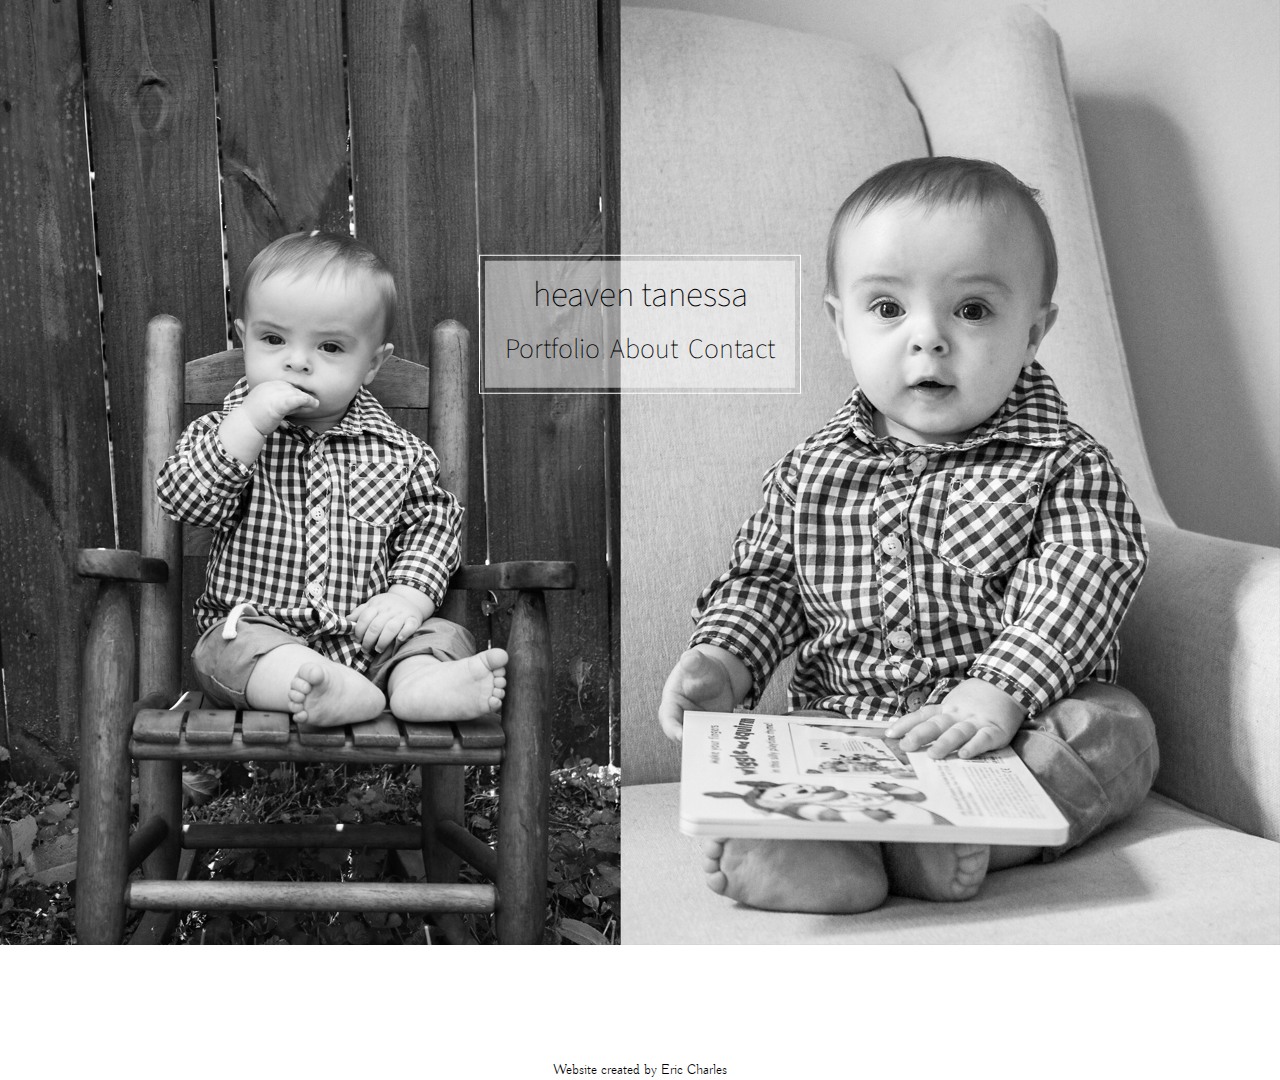
<file: index.html>
<!DOCTYPE html>
<html>
  <head>
    <meta charset="utf-8">
    <meta name="viewport" content="width=device-width, initial-scale=1" />
    <link rel="stylesheet" href="https://maxcdn.bootstrapcdn.com/bootstrap/3.3.7/css/bootstrap.min.css" integrity="sha384-BVYiiSIFeK1dGmJRAkycuHAHRg32OmUcww7on3RYdg4Va+PmSTsz/K68vbdEjh4u" crossorigin="anonymous">
    <script type="text/javascript" src="javaScript/jquery-3.1.1.js"></script>
    <link href="css/style.css" rel="stylesheet">
    <link href="https://fonts.googleapis.com/css?family=Buda:300|Comfortaa|Raleway|Source+Sans+Pro:200,400" rel="stylesheet">
    <title>Heaven Tanessa Photography | Home</title>
  </head>
  <body>


    <div class="fixedbg">
    <!-- <div id="headWrapper">
      <h1 id="logo"><a href="#" class="logoButton">heaven tanessa</a></h1>
      <h2 id="desktopMenu">
        <a href="pages/portfolio.html" class="button">Portfolio</a>
        <a href="pages/about.html" class="button">About</a>
        <a href="pages/contact.html" class="button">Contact</a>
      </h2>

      <div class="menu_button">
        &#9776; Menu
      </div>
    </div> -->
    <div id="indexHeadWrapper">
      <h1><a href="pages/portfolio.html" id="homeHeader">heaven tanessa</a></h1>
      <h2>
        <a href="pages/portfolio.html" class="button">Portfolio</a><a href="pages/about.html" class="button">About</a><a href="pages/contact.html" class="button">Contact</a>
      </h2>


    </div>




    <!-- background closer -->
  </div>
    <footer>Website created by <a href="http://ericcharl.es" target="_blank">Eric Charles</a></footer>

    <script type="text/javascript" src="javaScript/mobileDetector.js"></script>
    <script type="text/javascript" src="javaScript/easing.js"></script>
  </body>
</html>
</file>
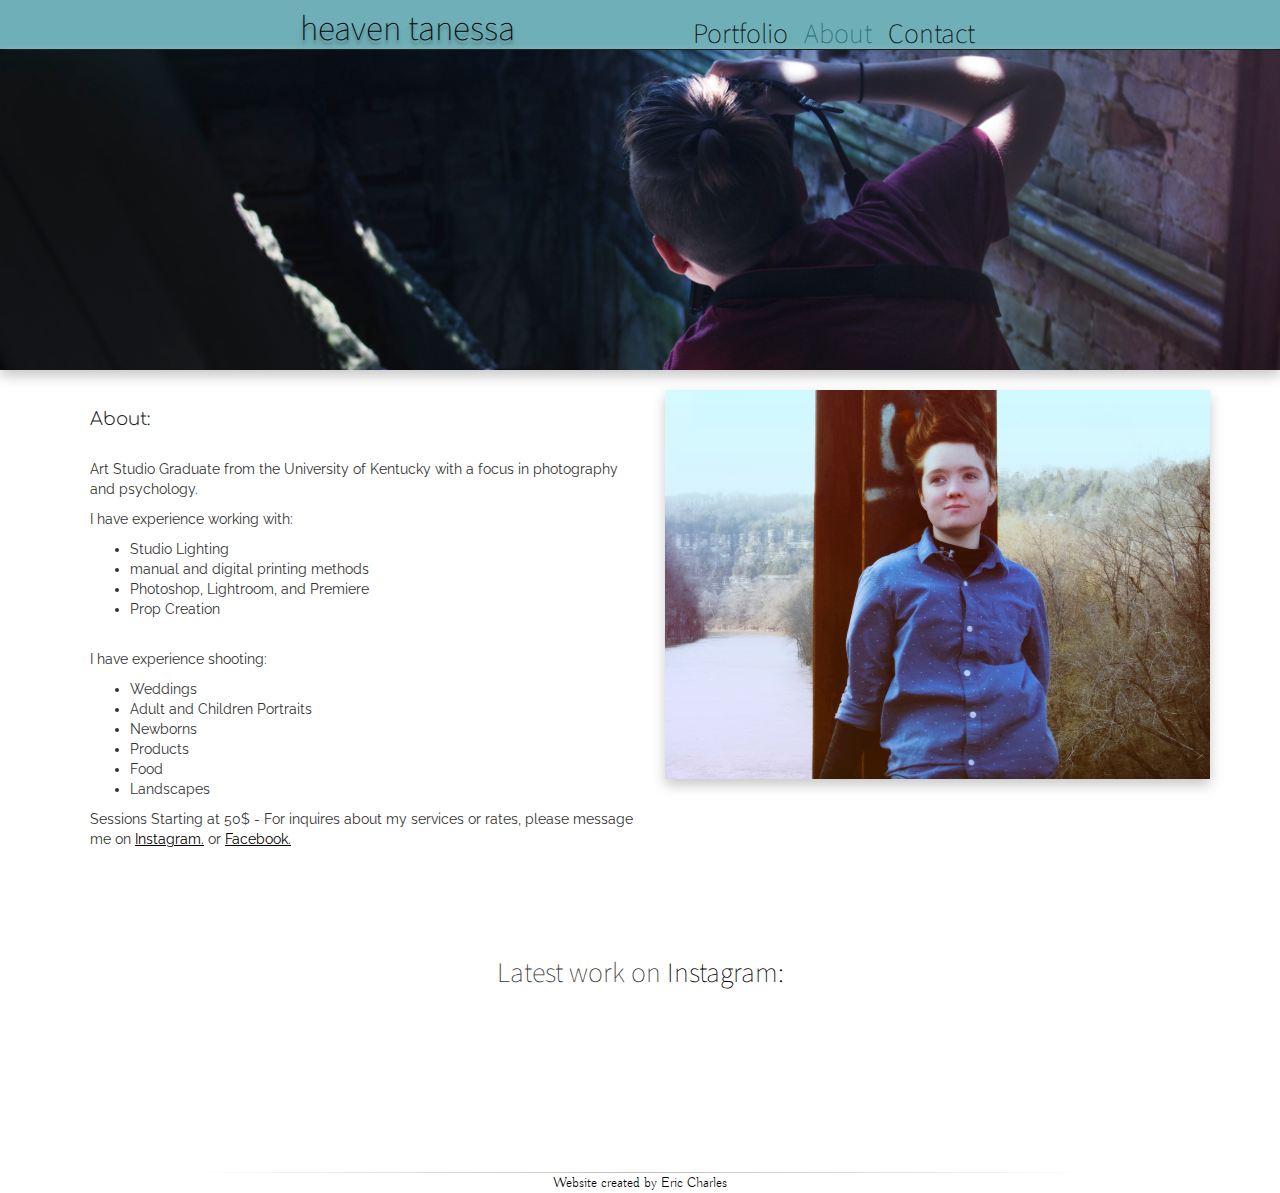
<file: pages/about.html>
<!DOCTYPE html>
<html>
  <head>
    <meta charset="utf-8">
    <title>About Me | heaven tanessa</title>
    <meta name="viewport" content="width=device-width, initial-scale=1" />
    <link rel="stylesheet" href="https://maxcdn.bootstrapcdn.com/bootstrap/3.3.7/css/bootstrap.min.css" integrity="sha384-BVYiiSIFeK1dGmJRAkycuHAHRg32OmUcww7on3RYdg4Va+PmSTsz/K68vbdEjh4u" crossorigin="anonymous">
    <script type="text/javascript" src="../javaScript/jquery-3.1.1.js"></script>
    <link href="https://fonts.googleapis.com/css?family=Buda:300|Comfortaa|Raleway|Source+Sans+Pro:200,400" rel="stylesheet">
    <link href="../css/style.css" rel="stylesheet">
    <link href="../css/lightbox.css" rel="stylesheet">

    <a name="top"></a>
  </head>
  <body>

    <div id="headWrapperPages">
      <h1 id="logo"><a href="../index.html" class="logoButton">heaven tanessa</a></h1>
      <h2 id="desktopMenu">
        <a href="portfolio.html" class="button">Portfolio</a>
        <a href="#" class="button" id="selected">About</a>
        <a href="contact.html" class="button">Contact</a>
      </h2>
      <div class="menu_button">
        &#9776; Menu
      </div>
    </div>

    <img src="../images/about/banner (2).jpg" alt="insert image here" width="100%" class="shadow">

    <br><br>


      <div class="container">
        <div class="row">

          <div class="col-sm-6">
            <h3 class="left">About:</h3>

            <div class="description">
              <!-- <strong>About me:</strong> -->
              <br>
              <p>Art Studio Graduate from the University of Kentucky with a focus in photography and psychology.</p>
              <p>I have experience working with: </p>
              <ul>
                <li>Studio Lighting</li>
                <li>manual and digital printing methods</li>
                <li>Photoshop, Lightroom, and Premiere</li>
                <li>Prop Creation</li>
              </ul>
<br>
              <p>I have experience shooting:</p>
              <ul>
                <li>Weddings</li>
                <li>Adult and Children Portraits</li>
                <li>Newborns</li>
                <li>Products </li>
                <li>Food </li>
                <li>Landscapes </li>
              </ul>

              <p>Sessions Starting at 50$ - For inquires about my services or rates, please message me on <a href="https://www.instagram.com/tanessaphotography/" target="_blank" style="text-decoration:underline;">Instagram.</a> or <a href="https://www.facebook.com/tanessaphotography/" target="_blank" style="text-decoration:underline;">Facebook.</a></p>
            </div>
          </div>


          <div class="col-sm-6">
            <div>
              <img src="../images/about/headshot.jpg" class="shadow" alt="insert image here" width="100%" height="auto"></img>
            </div>
          </div>

        </div>
      </div>


      <br><br>
      <br><br>

    <!-- <footer id="footer">
        <a href='#top' id="toTop"><img src="../images/misc_icons/up.png"></a>&nbsp;&nbsp;&nbsp;&nbsp;&nbsp;&nbsp;&nbsp;&nbsp;
    </footer> -->
    <h2 class="center">Latest work on <a href="https://www.instagram.com/tanessaphotography/" target="_blank">Instagram:</a></h2>
    <!-- LightWidget WIDGET --><script src="https://cdn.lightwidget.com/widgets/lightwidget.js"></script><iframe src="//lightwidget.com/widgets/65821820556959989dc6c71ed52a1c3c.html" scrolling="no" allowtransparency="true" class="lightwidget-widget" style="width:100%;border:0;overflow:hidden;"></iframe>
    <hr>

    <footer>Website created by <a href="http://ericcharl.es" target="_blank" style="color:black">Eric Charles</a></footer>

    <script type="text/javascript" src="../javaScript/mobileDetector.js"></script>
    <script type="text/javascript" src="../javaScript/easing.js"></script>
    <script type="text/javascript" src="../javaScript/lightbox.min.js"></script>
  </body>
</html>
</file>
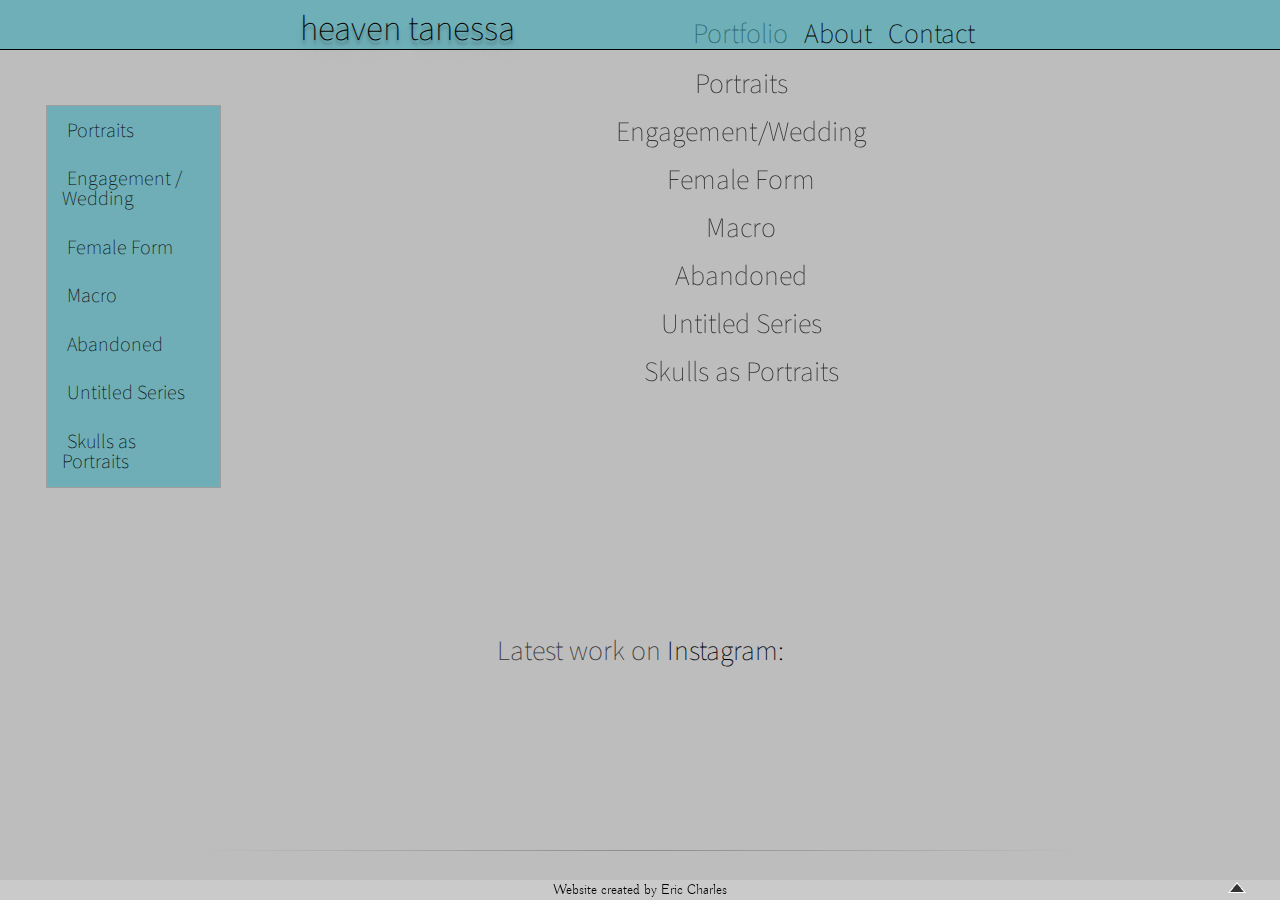
<file: pages/portfolio.html>
<!DOCTYPE html>
<html>
<head>
  <meta charset="utf-8">
  <title>Portfolio | heaven tanessa</title>
  <meta name="viewport" content="width=device-width, initial-scale=1" />
  <link rel="stylesheet" href="https://maxcdn.bootstrapcdn.com/bootstrap/3.3.7/css/bootstrap.min.css" integrity="sha384-BVYiiSIFeK1dGmJRAkycuHAHRg32OmUcww7on3RYdg4Va+PmSTsz/K68vbdEjh4u" crossorigin="anonymous">
  <script type="text/javascript" src="../javaScript/jquery-3.1.1.js"></script>
  <link href="https://fonts.googleapis.com/css?family=Buda:300|Comfortaa|Raleway|Source+Sans+Pro:200,400" rel="stylesheet">
  <link href="../css/style.css" rel="stylesheet">
  <link href="../css/lightbox.css" rel="stylesheet">

  <a name="top"></a>
</head>
<body style="background-color: #bdbdbd;">

  <div id="headWrapperPages">
    <h1 id="logo"><a href="../index.html" class="logoButton">heaven tanessa</a></h1>
    <h2 id="desktopMenu">
      <a href="#" class="button" id="selected">Portfolio</a>
      <a href="about.html" class="button">About</a>
      <a href="contact.html" class="button">Contact</a>
    </h2>
    <div class="menu_button">
      &#9776; Menu
    </div>
  </div>



  <div class="container" style="min-width:95%;">
    <div class="row" style="padding-left:0px;">
      <div class="col-sm-2 sidebar">
          <!-- <strong>About me:</strong>
          <br>
          <p>
            During my time attending the University of Kentucky, I have taken many interests in all forms of digital art, ceramics, and photography. I tend to have a focus on creating art as a process to learn a new skill, or develope existing skills, in order to build my knowledge in a variety of different areas.
            <br><br>
            I was born and raised in Kentucky and I plan on continuing to develope my skills in hopes of building a career in VFX, motion graphics, animation, game development, and/or web design. I also plan to persue ceramics and photography as both a professional skill, and as a personal hobby, given the time.
            <br><br>
          </p> -->

            <!-- <h2><a href="#1" class="sidebar-button">Female Form</a></h2>
            <br>
            <h2><a href="#2" class="sidebar-button">Macro</a></h2>
            <br>
            <h2><a href="#3" class="sidebar-button">Engagement / Wedding</a></h2>
            <br>
            <h2><a href="#4" class="sidebar-button">Portraits</a></h2>
            <br>
            <h2><a href="#5" class="sidebar-button">Abandoned</a></h2>
            <br>
            <h2><a href="#6" class="sidebar-button">Skulls as Portraits</a></h2> -->


            <!-- <div id="headWrapperPages"> -->
              <div id="desktopNavMenu">
                <h2><a href="#1" class="button trigger">Portraits</a></h2>
                <br>
                <h2><a href="#2" class="button trigger">Engagement / Wedding</a></h2>
                <br>
                <h2><a href="#3" class="button trigger">Female Form</a></h2>
                <br>
                <h2><a href="#4" class="button trigger">Macro</a></h2>
                <br>
                <h2><a href="#5" class="button trigger">Abandoned</a></h2>
                <br>
                <h2><a href="#6" class="button trigger">Untitled Series</a></h2>
                <br>
                <h2><a href="#7" class="button trigger">Skulls as Portraits</a></h2>
              </div>
              <div class="nav_menu_button">
                Navigation
              </div>
            <!-- </div> -->


      </div>




      <div class="col-sm-10 center">
        <a name="1"></a>
        <h2 class="center">Portraits</h2>
        <p class="center"></p>
        <div data-prodibi='{"type":"grid","settings":{"container":"2d6dvwqyog5k40j","account":"heaventanessa"}}'><script>;!function() {if (window.prodibiAsync == null) { var s = document.createElement('script'); s.async = !0; s.src = 'https://max1.prodibicdn.com/libraries/pages/prodibi.embed.2.0.min.js'; document.body.appendChild(s); }window.prodibiAsync = window.prodibiAsync || [];prodibiAsync.push({ type: "settings", settings: { account: "heaventanessa" } });}();</script></div>
        <a name="2"></a>
        <h2 class="center">Engagement/Wedding</h2>
        <p class="center"></p>
        <div data-prodibi='{"type":"grid","settings":{"container":"6y6y51y40re8z1q","account":"heaventanessa"}}'><script>;!function() {if (window.prodibiAsync == null) { var s = document.createElement('script'); s.async = !0; s.src = 'https://max1.prodibicdn.com/libraries/pages/prodibi.embed.2.0.min.js'; document.body.appendChild(s); }window.prodibiAsync = window.prodibiAsync || [];prodibiAsync.push({ type: "settings", settings: { account: "heaventanessa" } });}();</script></div>
        <a name="3"></a>
        <h2 class="center">Female Form</h2>
        <p class="center"></p>
        <div data-prodibi='{"type":"grid","settings":{"container":"76z60g0k1rlrz04","account":"heaventanessa"}}'><script>;!function() {if (window.prodibiAsync == null) { var s = document.createElement('script'); s.async = !0; s.src = 'https://max1.prodibicdn.com/libraries/pages/prodibi.embed.2.0.min.js'; document.body.appendChild(s); }window.prodibiAsync = window.prodibiAsync || [];prodibiAsync.push({ type: "settings", settings: { account: "heaventanessa" } });}();</script></div>
        <a name="4"></a>
        <h2 class="center">Macro</h2>
        <p class="center"></p>
        <div data-prodibi='{"type":"grid","settings":{"container":"zv1vmedg8ovx80r","account":"heaventanessa"}}'><script>;!function() {if (window.prodibiAsync == null) { var s = document.createElement('script'); s.async = !0; s.src = 'https://max1.prodibicdn.com/libraries/pages/prodibi.embed.2.0.min.js'; document.body.appendChild(s); }window.prodibiAsync = window.prodibiAsync || [];prodibiAsync.push({ type: "settings", settings: { account: "heaventanessa" } });}();</script></div>
        <a name="5"></a>
        <h2 class="center">Abandoned</h2>
        <p class="center"></p>
        <div data-prodibi='{"type":"grid","settings":{"container":"d1012ovj5y5k046","account":"heaventanessa"}}'><script>;!function() {if (window.prodibiAsync == null) { var s = document.createElement('script'); s.async = !0; s.src = 'https://max1.prodibicdn.com/libraries/pages/prodibi.embed.2.0.min.js'; document.body.appendChild(s); }window.prodibiAsync = window.prodibiAsync || [];prodibiAsync.push({ type: "settings", settings: { account: "heaventanessa" } });}();</script></div>
        <a name="6"></a>
        <h2 class="center">Untitled Series</h2>
        <p class="center"></p>
        <div data-prodibi='{"type":"grid","settings":{"container":"8led2xqjm6lr8ge","account":"heaventanessa"}}'><script>;!function() {if (window.prodibiAsync == null) { var s = document.createElement('script'); s.async = !0; s.src = 'https://max1.prodibicdn.com/libraries/pages/prodibi.embed.2.0.min.js'; document.body.appendChild(s); }window.prodibiAsync = window.prodibiAsync || [];prodibiAsync.push({ type: "settings", settings: { account: "heaventanessa" } });}();</script></div>
        <a name="7"></a>
        <h2 class="center">Skulls as Portraits</h2>
        <p class="center"></p>
        <div data-prodibi='{"type":"grid","settings":{"container":"yj6jxg57m2vxrjo","account":"heaventanessa"}}'><script>;!function() {if (window.prodibiAsync == null) { var s = document.createElement('script'); s.async = !0; s.src = 'https://max1.prodibicdn.com/libraries/pages/prodibi.embed.2.0.min.js'; document.body.appendChild(s); }window.prodibiAsync = window.prodibiAsync || [];prodibiAsync.push({ type: "settings", settings: { account: "heaventanessa" } });}();</script></div>
      </div>



    </div>
  </div>
  <br>
  <br>
  <br>
  <h2 class="center">Latest work on <a href="https://www.instagram.com/tanessaphotography/" target="_blank">Instagram:</a></h2>
  <!-- LightWidget WIDGET --><script src="https://cdn.lightwidget.com/widgets/lightwidget.js"></script><iframe src="//lightwidget.com/widgets/65821820556959989dc6c71ed52a1c3c.html" scrolling="no" allowtransparency="true" class="lightwidget-widget" style="width:100%;border:0;overflow:hidden;"></iframe>
  <hr>

  <footer id="footer">
    <a href='#top' id="toTop"><img src="../images/misc_icons/up.png"></a>&nbsp;&nbsp;&nbsp;&nbsp;&nbsp;&nbsp;&nbsp;&nbsp;
  </footer>

  <footer>Website created by <a href="http://ericcharl.es" target="_blank" style="color:black">Eric Charles</a></footer>

  <script type="text/javascript" src="../javaScript/mobileDetector.js"></script>
  <script type="text/javascript" src="../javaScript/easing.js"></script>
  <script type="text/javascript" src="../javaScript/lightbox.min.js"></script>
</body>
</html>
</file>
<file: css/style.css>
html {
  scroll-behavior: smooth;
}

#photos {
   /* Prevent vertical gaps */
   line-height: 0;

   -webkit-column-count: 5;
   -webkit-column-gap:   0px;
   -moz-column-count:    5;
   -moz-column-gap:      0px;
   column-count:         5;
   column-gap:           0px;

}

#photos img {
  /* Just in case there are inline attributes */
  width: 100% !important;
  height: auto !important;
  padding: 5px;
}

@media (max-width: 2000px) {
  #photos {
  -moz-column-count:    4;
  -webkit-column-count: 4;
  column-count:         4;
  }
}
@media (max-width: 1200px) {
  #photos {
  -moz-column-count:    3;
  -webkit-column-count: 3;
  column-count:         3;
  }
}
@media (max-width: 800px) {
  #photos {
  -moz-column-count:    2;
  -webkit-column-count: 2;
  column-count:         2;
  }
}
@media (max-width: 500px) {
  #photos {
  -moz-column-count:    1;
  -webkit-column-count: 1;
  column-count:         1;
  }
}


body {
  /*background: #232323 url("../images/background2.jpg");
  background-position: top;
  background-attachment:scroll;
  background-repeat: no-repeat;
  background-size: cover;
  margin: 0;
  padding: 0;*/

  /*font-family: 'Source Sans Pro', sans-serif;
  font-family: 'Buda', cursive;
  font-family: 'Comfortaa', cursive;*/
  font-family: 'Raleway', sans-serif;
  /* background-color: #bdbdbd; */
}

.fixedbg {
    background-image: url("../images/desktop-background.jpg");
    min-height:120vh;
    background-attachment:fixed;
    background-position: center;
    background-repeat: no-repeat;
    background-size: cover;
}
.fixedbgMobile {
    background-image: url("../images/mobile-background.jpg");
    min-height:120vh;
    background-attachment:fixed;
    background-position: center;
    background-repeat: no-repeat;
    background-size: cover;
}

.mobile-anchor{
  display: block;
  height: 490px; /*same height as header*/
  margin-top: -490px; /*same height as header*/
  visibility: hidden;
}


.container-fluid {
  text-align: center;
}

.left {
  text-align: left;
}

.padded {
  padding: 0px 0px 15px 0px;
  text-align: center;
}

.shadow {
  /*text-shadow: 0px 4px 3px rgba(0, 0, 0, 0.3),
          0px 8px 13px rgba(0, 0, 0, 0.5),
          0px 18px 23px rgba(0, 0, 0, 0.5);*/
  -o-box-shadow:      0px 6px 12px #c8c8c8;
  -icab-box-shadow:   0px 6px 12px #c8c8c8;
  -khtml-box-shadow:  0px 6px 12px #c8c8c8;
  -moz-box-shadow:    0px 6px 12px #c8c8c8;
  -webkit-box-shadow: 0px 6px 12px #c8c8c8;
  box-shadow:         0px 6px 12px #c8c8c8;

}


/*#headWrapperPages.banner {
  background: url("../images/banner2cr.jpg");
  background-position: center;
  background-size: cover;
}*/

div.fixed-bg a {
  /*color: white;*/
}

p {
  font-family: 'Raleway', sans-serif;
}

html {
  position: relative;
  min-height: 100%;
}

a {
  text-decoration: none;
  color: black;
}

h1 {
  font-family: 'Source Sans Pro', sans-serif;
  font-weight: 200;
  color: black;
  margin: auto;
  display:inline-block;
  /* font-size: 38px; */
  font-size: 2.5em;
  text-decoration: none;
}
a:hover {
  text-decoration: none;
  color: rgba(111,175,183,1);
}

h2 {
  font-family: 'Source Sans Pro', sans-serif;
  font-weight: 100;
  font-size: 2em;
  line-height: 1;
  /* word-wrap: break-word; */
}
h2 .sidebar-button {
  font-size: 1.7vw;
  /* font-size: 1.2em; */
}



h3 {
  font-family: 'Comfortaa', cursive;
  text-align: center;
  font-size: 18px;
  font-weight: lighter;
  color: #232323;
}

hr {
    border: 0;
    height: 1px;
    max-width: 1500px;
    width: 70%;
    background-image: linear-gradient(to right, rgba(0, 0, 0, 0), rgba(0, 0, 0, 0.25), rgba(0, 0, 0, 0));
}

#logo {
  padding-left: 300px;
  /*text-align: left;*/
  text-shadow: 0px 4px 3px rgba(0, 0, 0, 0.3),
          0px 8px 13px rgba(0, 0, 0, 0.1),
          0px 18px 23px rgba(0, 0, 0, 0.1);
}
#mobileLogo {
  padding: 0px;
  text-shadow: 0px 4px 3px rgba(0, 0, 0, 0.3),
          0px 8px 13px rgba(0, 0, 0, 0.1),
          0px 18px 23px rgba(0, 0, 0, 0.1);
}

#headWrapper {
  padding-top: 10px;
  margin-left: 0px;
  background: rgba(255,255,255,.85);
  /* background: -webkit-linear-gradient(bottom, #f0f0f0, #ffffff); */
  /* background: -o-linear-gradient(bottom, #f0f0f0, #ffffff); */
  /* background: -moz-linear-gradient(bottom, #f0f0f0, #ffffff);  */
  /* background: linear-gradient(to bottom, #f0f0f0, #ffffff);  */

}
#indexHeadWrapper {
  outline: 1px solid white;
  outline-offset: 5px;
  background: rgba(255,255,255,.5);
  text-align: center;
  padding: 15px;
  position: absolute;
  top: 30%;
  left: 50%;
  -ms-transform: translateX(-50%) translateY(-50%);
  -webkit-transform: translate(-50%,-50%);
  transform: translate(-50%,-50%);
  min-width: 250px;
}
#homeHeader {
  text-align: center;
  /* width: 80%; */
}
#headWrapperPages {
  padding-top: 10px;
  margin-left: 0px;
  /*background: rgba(255, 255, 255, .1);*/
  background: rgba(111,175,183,1);
  border-bottom: 1px solid black;
  /* position:fixed;
  width: 100%;
  z-index: 1; */
}

#desktopMenu {
  font-family: 'Source Sans Pro', sans-serif;
  margin-bottom: auto;
  margin-top: auto;
  padding-right: 300px;
  margin-top: 10px;
  float: right;
}

#desktopNavMenu {
  font-size: 20px;
  padding: 15px;
  background-color: rgb(111,175,183);
  outline: #9e9e9e solid 1px;
}

#mobileMenu {
  border-style: none;
  background-color: #6fafb7;
  /*padding: 1px;*/
  display: block;
  margin: 0px;
}

#mobileNavMenu {
  border-style: none;
  background-color: #6fafb7;
  /*padding: 1px;*/
  display: block;
  margin: 0px;
}

footer {
  font-family: 'Buda', cursive;
  text-align: center;
  position: absolute;
  bottom: 0;
  left: 0;
  right: 0;
  height:20px;
  background:rgba(255, 255, 255, .2);
  color: rgba(0, 0, 0, 1);
  /* z-index: -1; */
}

.thumbnail{
  border: none;
  padding: 0;
  margin: 0;
}

.sidebar {
  padding-top: 4em;
  padding-bottom: 5em;
  position: -webkit-sticky;
  position: sticky;
  top: 0px;
  text-align: left;
}
.sidebar-mobile {
  padding-top: 0;
  padding-bottom: 1.5em;
  padding-left: 0px;
  padding-right: 0px;
  line-height: 5px;
  position: -webkit-sticky;
  position: sticky;
  top: 0px;
  z-index: 9999;
}

#footer {
   position:fixed;
   text-align: right;
   left:0px;
   bottom:0px;
   height:20px;
   width:100%;
   background:rgba(0,0,0,0);
}
#toTop {
  padding: 10px;
  /* z-index: 1; */
}



#selected {
  color: #2b6c75;
}

.button-home {
  transition: color 0.3s;
  -webkit-transition: color 0.3s;
  -moz-transition: color 0.3s;
  /* padding-right: 10px; */
  padding: 0px 5px 0px 5px;
  /* background-color: #6fafb7; */
}
.button-home:hover{
  text-decoration: none;
  color: #2b6c75;
}
.button {
  transition: color 0.3s;
  -webkit-transition: color 0.3s;
  -moz-transition: color 0.3s;
  /* padding-right: 10px; */
  padding: 0px 5px 0px 5px;

  /* background-color: #6fafb7; */
}

.button:hover{
  text-decoration: none;
  color: #2b6c75;
}
a.sidebar-button-mobile {
  transition: color 0.3s;
  -webkit-transition: color 0.3s;
  -moz-transition: color 0.3s;
  /* padding-right: 10px; */
  text-align: center;
}
h2 .sidebar-button-mobile {
  font-size: .6em;
  /* font-size: 1.2em; */
}
.sidebar-button {
  transition: color 0.3s;
  -webkit-transition: color 0.3s;
  -moz-transition: color 0.3s;
  /* padding-right: 10px; */
}

.sidebar-button:hover{
  text-decoration: none;
  color: #2b6c75;
}

.logoButton {
  transition: all 0.3s;
  -webkit-transition: all 0.3s;
  -moz-transition: all 0.3s;
}
.logoButton:hover {
  text-decoration: none;
  color: #2b6c75;
}


.mobileButton {
  font-family: 'Source Sans Pro', sans-serif;
  /*background-color: rgba(255, 255, 255, .9);*/
  font-size: 20px;
  /* border-bottom: 1px solid #232323; */
  color: black;
  padding: 20px 5px;
  text-align: center;
  text-decoration: none;
  display:block;
  margin: 0px 0px;
  cursor: pointer;
}

#mobileMenu a {
  display: block;
}


.menu_button{
  border-style: none;
  text-align: center;
  background: black;
  color: white;
  padding: 8px 0 8px 0;
  border-bottom: 1px solid #232323;
}
.nav_menu_button{
  border-style: none;
  text-align: center;
  background: #d6d6d6;
  color: black;
  padding: 20px 0 20px 0;
  /* border-bottom: 1px solid #232323; */
}

.center {
  text-align: center;
}
.center-nav {
  text-align: center;
}
.blank {
  /* text-align: inherit; */
}

.col-sm-10 {
  /* max-width: 100%; */
  /* z-index: -1; */
}
.col-sm-2 {
  /* width: 840px; */
}

.col-md-6 {
}

.row {
  padding-left: 20px;
}
</file>
